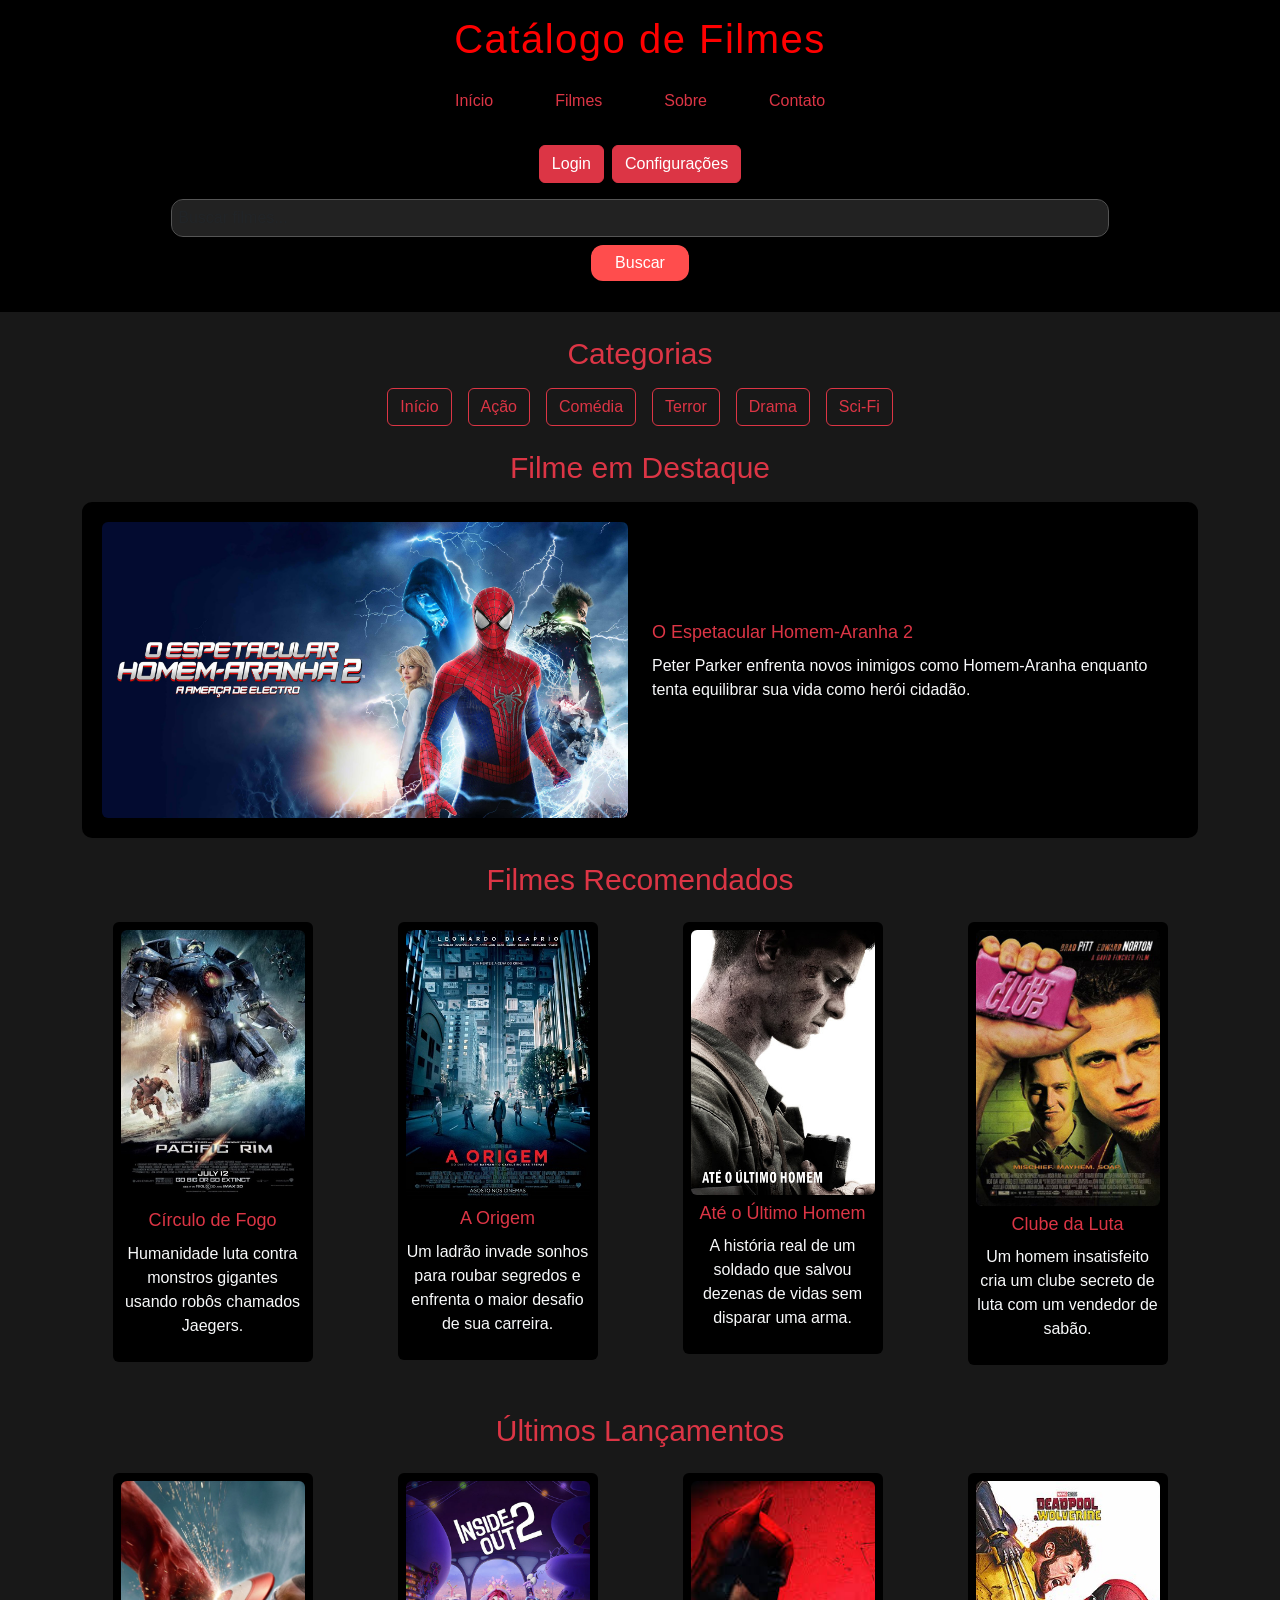
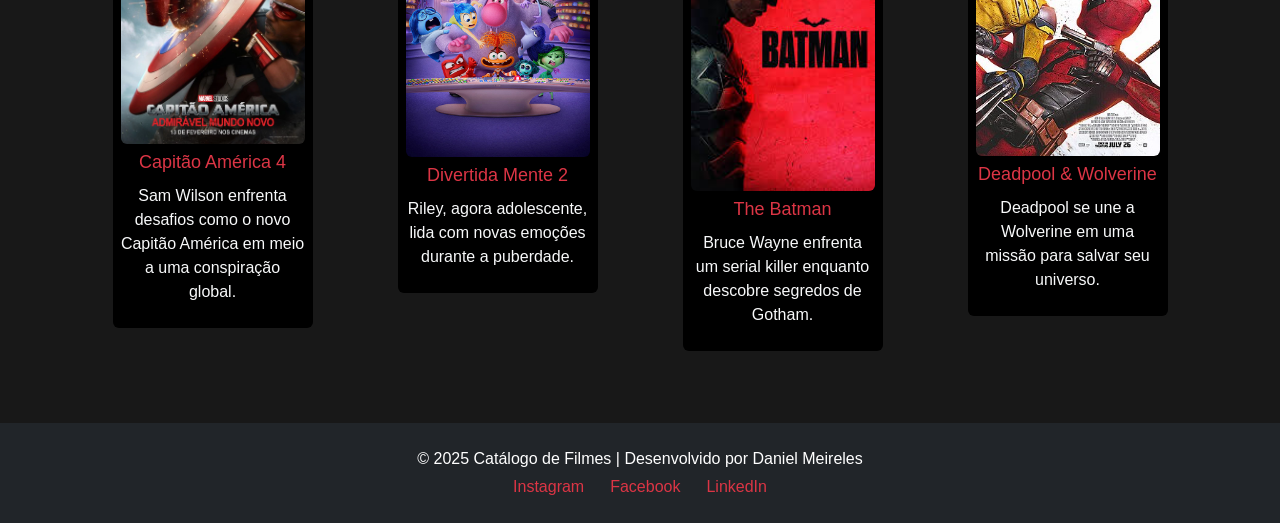
<file: public/index.html>
<!DOCTYPE html>
<html lang="pt-br">
<head>
    <meta charset="UTF-8">
    <meta name="viewport" content="width=device-width, initial-scale=1.0">
    <meta name="description" content="Catálogo de Filmes - Explore e descubra novos filmes">
    <title>Catálogo de Filmes</title>
    <!-- Bootstrap -->
    <link href="https://cdn.jsdelivr.net/npm/bootstrap@5.3.3/dist/css/bootstrap.min.css" rel="stylesheet">
    <link rel="stylesheet" href="styles.css">
</head>
<body>

    <!-- Cabeçalho -->
    <header>
        <h1>Catálogo de Filmes</h1>
        <nav>
            <nav class="navbar navbar-expand-md navbar-dark bg-black justify-content-center">
                <ul class="navbar-nav flex-row flex-wrap gap-3">
                  <li class="nav-item">
                    <a class="nav-link text-danger" href="index.html">Início</a>
                  </li>
                  <li class="nav-item">
                    <a class="nav-link text-danger" href="filmes.html">Filmes</a>
                  </li>
                  <li class="nav-item">
                    <a class="nav-link text-danger" href="sobre.html">Sobre</a>
                  </li>
                  <li class="nav-item">
                    <a class="nav-link text-danger" href="contato.html">Contato</a>
                  </li>
                </ul>
              </nav>
              <div class="d-flex flex-wrap justify-content-center gap-2 my-3">
                <button class="btn btn-danger">Login</button>
                <button class="btn btn-danger">Configurações</button>
            </div>
              
              <form class="d-flex flex-column align-items-center gap-2 my-3">
                <input type="text" class="form-control w-75" placeholder="Buscar filmes...">
                <button type="submit" class="btn btn-danger px-4">Buscar</button>
            </form>
              
    </header>

    <!-- Menu categorias -->
    <aside class="container my-4">
        <h2 class="text-center text-danger mb-3">Categorias</h2>
        <ul class="d-flex flex-wrap justify-content-center gap-3 list-unstyled">
          <li><a href="index.html" class="btn btn-outline-danger">Início</a></li>
          <li><a href="acao.html" class="btn btn-outline-danger">Ação</a></li>
          <li><a href="comedia.html" class="btn btn-outline-danger">Comédia</a></li>
          <li><a href="terror.html" class="btn btn-outline-danger">Terror</a></li>
          <li><a href="drama.html" class="btn btn-outline-danger">Drama</a></li>
          <li><a href="scifi.html" class="btn btn-outline-danger">Sci-Fi</a></li>
        </ul>
      </aside>
      

    <!-- Conteúdo Principal -->
    <main>

<!-- Banner Principal - Filme em Destaque -->
<section class="container my-4">
    <h2 class="text-danger text-center mb-3">Filme em Destaque</h2>
    <div class="filme-destaque">
      <!-- seção configurada via JS -->
    </div>
  </section>
  
  

<!-- Seção de Filmes Recomendados -->
<section class="filmes-recomendados">
    <h2 class="text-danger text-center my-4">Filmes Recomendados</h2>
    <div class="container">
      <div id="filmes-recomendados" class="row justify-content-center">
        <!-- seção configurada via JS -->
    </div>
    </div>
  </section>
  
  
<!-- Seção de Últimos Lançamentoos -->
<section class="ultimos-lancamentos">
    <h2 class="text-danger text-center my-4">Últimos Lançamentos</h2>
    <div class="container">
      <div id="filmes-lancamentos" class="row justify-content-center">
        <!-- seção configurada via JS -->
      </div>
    </div>
  </section>
  
  
    </main>

    <!-- Rodapé -->
    <footer class="bg-dark text-light text-center py-4 mt-5">
        <p class="mb-1">&copy; 2025 Catálogo de Filmes | Desenvolvido por Daniel Meireles</p>
        <div class="d-flex justify-content-center gap-3">
          <a href="#" class="text-danger text-decoration-none">Instagram</a>
          <a href="#" class="text-danger text-decoration-none">Facebook</a>
          <a href="https://www.linkedin.com/in/daniel-meireles-343821354?utm_source=share&utm_campaign=share_via&utm_content=profile&utm_medium=ios_app" class="text-danger text-decoration-none">LinkedIn</a>
        </div>
      </footer>
      
      
      <script src="app.js"></script>

</body>
</html>
</file>
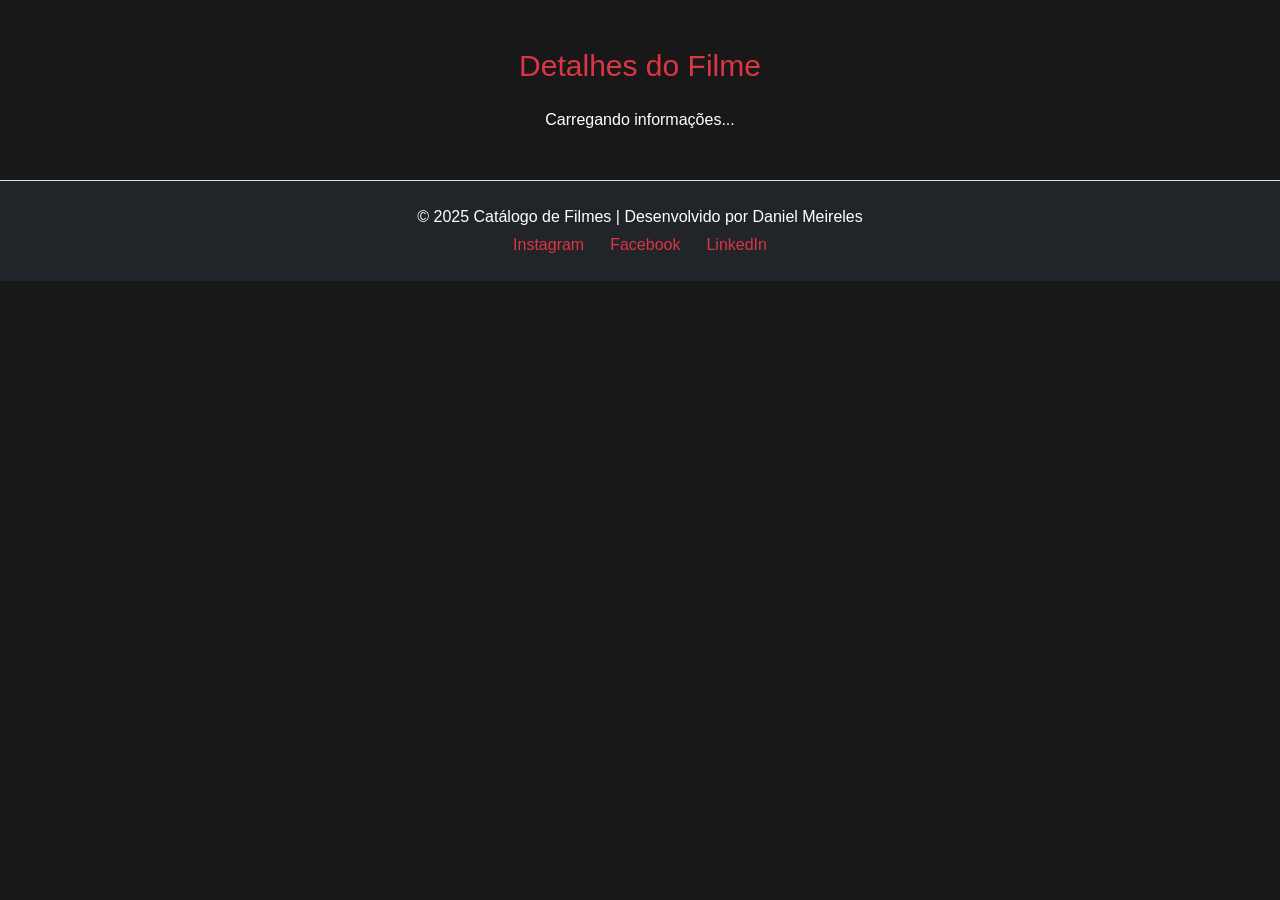
<file: public/detalhes.html>
<!DOCTYPE html>
<html lang="pt-br">
<head>
  <meta charset="UTF-8">
  <meta name="viewport" content="width=device-width, initial-scale=1.0">
  <title>Detalhes do Filme</title>
  <link href="https://cdn.jsdelivr.net/npm/bootstrap@5.3.3/dist/css/bootstrap.min.css" rel="stylesheet">
  <link rel="stylesheet" href="styles.css">
</head>
<body class="text-light">
    

  <div class="container my-5">
    <h1 class="text-danger text-center mb-4">Detalhes do Filme</h1>

    <div id="detalhes-filme" class="text-center">
      <p>Carregando informações...</p>
    </div>
  </div>

  <script src="app.js"></script>
  <script>

  </script>
<footer class="bg-dark text-light text-center py-4 mt-5 border-top">
    <p class="mb-1">&copy; 2025 Catálogo de Filmes | Desenvolvido por Daniel Meireles</p>
    <div class="d-flex justify-content-center gap-3">
      <a href="#" class="text-danger text-decoration-none">Instagram</a>
      <a href="#" class="text-danger text-decoration-none">Facebook</a>
      <a href="https://www.linkedin.com/in/daniel-meireles-343821354?utm_source=share&utm_campaign=share_via&utm_content=profile&utm_medium=ios_app" class="text-danger text-decoration-none">LinkedIn</a>
    </div>
  </footer>
  
</body>
</html>
</file>
<file: public/styles.css>
/* Cabeçalho */
header {
    background-color: #000; /* Fundo preto para destacar do fundo geral */
    color: #fff; /* Texto branco para contraste */
    padding: 20px;
    text-align: center;
    position: relative;
}

header h1 {
    margin: 0;
    font-size: 24px;
    letter-spacing: 1.5px; /* Para um efeito mais sofisticado */
}

header nav {
    margin-top: 10px;
}

header nav a {
    color: #ff0000; /* Cor vermelha para os links */
    text-decoration: none;
    margin: 0 15px;
    font-weight: bold;
    transition: color 0.3s ease;
}

header nav a:hover {
    color: #ff4d4d; /* Efeito hover mais suave */
}
/* Estilo do Cabeçalho */
header {
    background-color: #000; /* Fundo preto */
    color: #fff; /* Texto branco */
    padding: 15px; /* Menor espaçamento */
    text-align: center; /* Centralizar conteúdo */
}

/* Título do Cabeçalho */
header h1 {
    font-size: 40px; /* Título maior */
    margin-bottom: 8px;
}

/* Navegação */
nav ul {
    display: flex; /* Itens na horizontal */
    justify-content: center; /* Centralizado */
    list-style: none; /* Sem marcadores */
    padding: 0;
    gap: 15px; /* Menor espaçamento entre os links */
}

nav a {
    color: #fff; /* Texto branco */
    text-decoration: none; /* Remove sublinhado */
    font-weight: normal; /* Texto sem negrito */
}

nav a:hover {
    text-decoration: underline; /* Efeito simples ao passar o mouse */
}

/* Botões de Login e Configurações */
.botoes-controle button {
    background-color: #ff4d4d; /* Tom de vermelho claro*/
    color: #fff;
    border: 1px solid #ff4d4d;
    border-radius: 12px; /* Bordas mais discretas */
    padding: 5px 10px;
    cursor: pointer;
    transition: background 0.2s;
}

.botoes-controle button:hover {
    background-color: #cc0000; /* Efeito simples */
}

/* Barra de Pesquisa */
form {
    margin-top: 10px;
}

form input[type="text"] {
    width: 75%;
    padding: 6px;
    border: 1px solid #555; /* Cinza claro*/
    border-radius: 12px; /* Bordas arredondadas */
    background-color: #222; /* Fundo mais escuro */
    color: #fff;
}

form button[type="submit"] {
    background-color: #ff4d4d; /* Mesma cor dos botões */
    color: #fff;
    border: none;
    border-radius: 12px;
    padding: 6px 12px;
    cursor: pointer;
    transition: background 0.2s;
}

form button[type="submit"]:hover {
    background-color: #cc0000; /* Efeito no hover */
}
/* Títulos principais */
h1, h2 {
    color: #ff4d4d; /* vermelho */
    font-size: 30px;
    margin-bottom: 15px;
    text-align: center;
}

/* Títulos menores */
h3, h4, h5 {
    color: #fff; /* Texto branco para subtítulos menores */
    font-size: 18px;
    margin-bottom: 10px;
}

/* Textos comuns */
p {
    color: #ddd; /* Cinza claro para melhor leitura */
    font-size: 16px;
    line-height: 1.5; /* Espaçamento confortável */
}

/* Links no conteúdo principal */
main a {
    color: #ff4d4d; /* Vermelho  */
    text-decoration: none;
}

main a:hover {
    text-decoration: underline; /* Efeito discreto no hover */
}
/* Títulos */
h1, h2 {
    color: #ff0000; /* Vermelho */
    text-align: center;
    margin-bottom: 15px;
}

/* Textos e Links */
p {
    color: #ffffff; /* Branco */
}

a {
    color: #ff0000; /* Vermelho */
    text-decoration: none;
    transition: color 0.3s ease; /* Efeito suave na mudança de cor */
}

a:hover {
    color: #ff4d4d; /* Vermelho mais claro no hover */
}
/* Exibição dos Filmes */
.grid-filmes {
    display: grid;
    grid-template-columns: repeat(4, 1fr); /* Garante 4 filmes por linha */
    gap: 20px; /* Espaçamento entre os filmes */
    background-color: #222; /* Cinza escuro */
    padding: 20px;
    border-radius: 8px;
    max-width: 100%; /* Evita que a área fique maior que a tela */
}

.filme {
    background-color: #000; /* Fundo preto */
    padding: 10px;
    border-radius: 8px;
    text-align: center;
    width: 100%; /* Ocupa 100% da célula do grid */
    max-width: 200px; /* Define o tamanho máximo */
    margin: 0 auto; /* Centraliza no grid */
}

.filme img {
    width: 100%; /* Se adapta automaticamente */
    height: auto; /* Mantém a proporção */
    border-radius: 8px;
}

.filme h3 {
    color: #ff0000; /* Títulos em vermelho */
}

.filme p {
    color: #ffffff; /* Texto em branco */
}
/* Fundo geral */
body {
    background-color: #181818; 
    color: #fff; 
    margin: 0;
    padding: 0;
    box-sizing: border-box;
    font-family: Arial, sans-serif; 
}
/* Filme em Destaque */
.filme-destaque {
    display: flex;
    align-items: center;
    gap: 20px; /* Espaçamento entre imagem e texto */
    background-color: #000; /* Fundo preto para destacar */
    padding: 20px;
    border-radius: 10px;
}

.filme-destaque .descricao { 
    color: #fff;
    max-width: 60%;
    text-align: justify;
    font-size: 25px; /* Aumentando o tamanho do texto */
}

.filme-destaque .descricao h3 {
    color: #e50914; /* Título "Filme em Destaque" em vermelho */
    font-size: 30px; /* Título um pouco maior para chamar atenção */
    margin-bottom: 10px; /* Espaçamento abaixo do título */
}
/* Categorias */

.menu-lateral {
    display: flex;
    justify-content: center; /* Centraliza horizontalmente */
    gap: 20px; /* Espaçamento entre os itens */
    padding: 15px 0;
}

.menu-lateral ul {
    list-style: none; 
    padding: 0;
    display: flex;
    gap: 15px; 
}

.menu-lateral a {
    color: #e50914; /* Vermelho para se destacar */
    text-decoration: none;
    font-weight: bold; 
    font-size: 20px; /* Texto maior */
    padding: 8px 15px;
    border: 2px solid #e50914; /* Margem ao redor igual ao estilo de login/configurações */
    border-radius: 8px;
    transition: background 0.3s ease; /* Efeito suave ao passar o mouse */
}

.menu-lateral a:hover {
    background-color: #e50914; /* Fica vermelho ao passar o mouse */
    color: #000; /* Texto fica preto no hover */
}
/* Categorias abaixo do título */
.grid-filmes .categoria {
    background-color: #e50914; 
    color: #fff;
    padding: 5px 10px;
    border-radius: 8px;
    display: inline-block; /* Para não ocupar a largura total */
    font-weight: bold;
    margin-top: 10px;
}

/* Botões de Login e Configurações */
.botoes-controle {
    position: absolute;
    top: 20px;
    right: 20px;
    display: flex;
    gap: 10px;
}

.botoes-controle button {
    background-color: #e50914; 
    color: #fff;
    border: none;
    padding: 8px 15px;
    border-radius: 8px;
    cursor: pointer;
    transition: background 0.3s ease;
}

.botoes-controle button:hover {
    background-color: #fff; 
    color: #e50914;
    border: 2px solid #e50914;
}

footer {
    background-color: #000;
    color: #fff;
    text-align: center;
    padding: 20px;
    margin-top: 30px;
}

footer a {
    color: #ff4d4d;
    text-decoration: none;
    margin: 0 5px;
}
</file>
